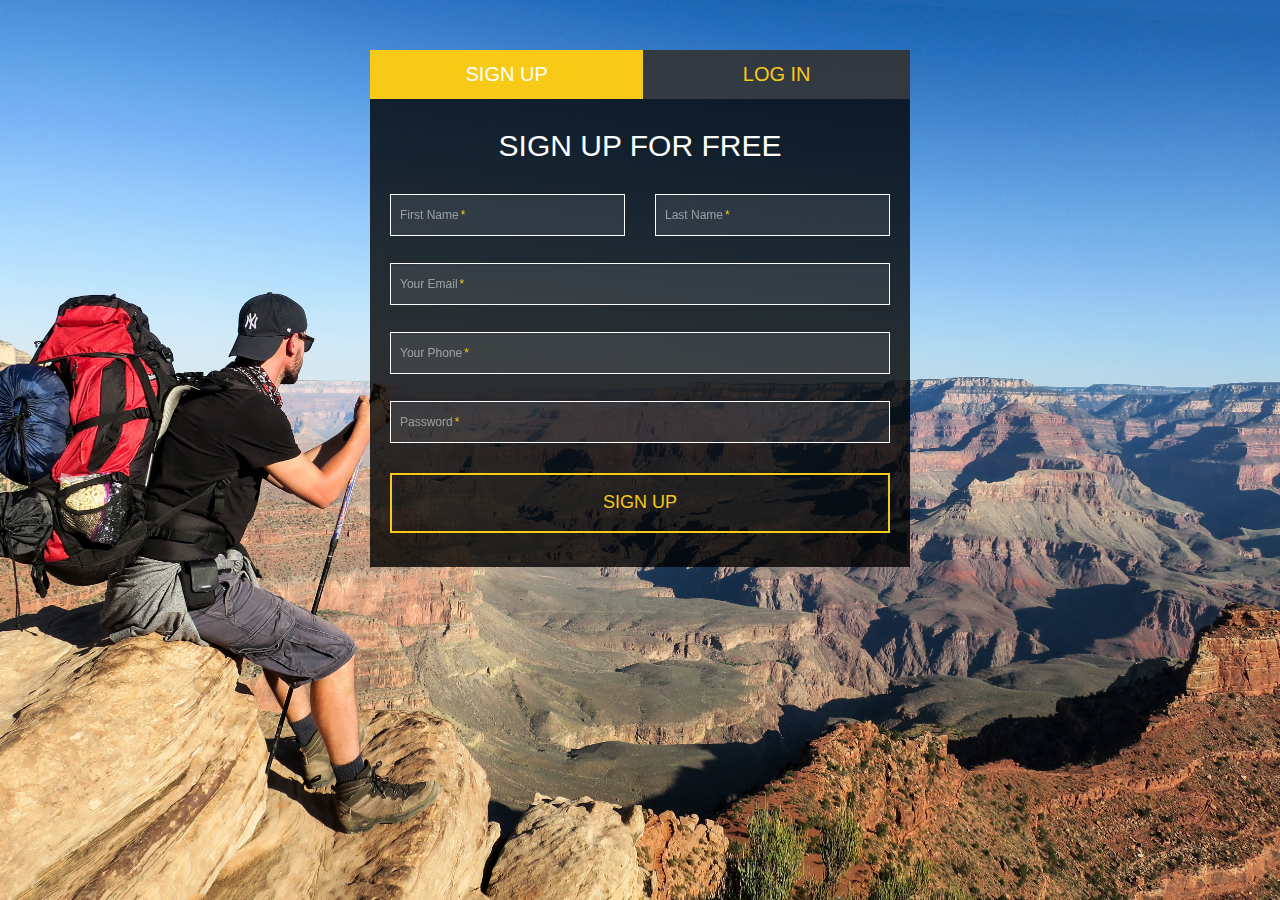
<file: form.html>
<html lang="en">
<head>
  <!-- Latest compiled and minified CSS -->
<link rel="stylesheet" href="https://maxcdn.bootstrapcdn.com/bootstrap/3.3.5/css/bootstrap.min.css">
<link rel="stylesheet" href="form_style.css">
</head>

<body>
<div id="form">
  <div class="container">
    <div class="col-lg-6 col-lg-offset-3 col-md-6 col-md-offset-3 col-md-8 col-md-offset-2">
      <div id="userform">
        <ul class="nav nav-tabs nav-justified" role="tablist">
          <li class="active"><a href="#signup"  role="tab" data-toggle="tab">Sign up</a></li>
          <li><a href="#login"  role="tab" data-toggle="tab">Log in</a></li>
        </ul>
        <div class="tab-content">
          <div class="tab-pane fade active in" id="signup">
            <h2 class="text-uppercase text-center"> Sign Up for Free</h2>
            <form id="signup">
              <div class="row">
                <div class="col-xs-12 col-sm-6">
                  <div class="form-group">
                    <label>First Name<span class="req">*</span> </label>
                    <input type="text" class="form-control" id="first_name" required data-validation-required-message="Please enter your name." autocomplete="off">
                    <p class="help-block text-danger"></p>
                  </div>
                </div>
                <div class="col-xs-12 col-sm-6">
                  <div class="form-group">
                    <label> Last Name<span class="req">*</span> </label>
                    <input type="text" class="form-control" id="last_name" required data-validation-required-message="Please enter your name." autocomplete="off">
                    <p class="help-block text-danger"></p>
                  </div>
                </div>
              </div>
              <div class="form-group">
                <label> Your Email<span class="req">*</span> </label>
                <input type="email" class="form-control" id="email" required data-validation-required-message="Please enter your email address." autocomplete="off">
                <p class="help-block text-danger"></p>
              </div>
              <div class="form-group">
                <label> Your Phone<span class="req">*</span> </label>
                <input type="tel" class="form-control" id="phone" required data-validation-required-message="Please enter your phone number." autocomplete="off">
                <p class="help-block text-danger"></p>
              </div>
              <div class="form-group">
                <label> Password<span class="req">*</span> </label>
                <input type="password" class="form-control" id="password" required data-validation-required-message="Please enter your password" autocomplete="off">
                <p class="help-block text-danger"></p>
              </div>
              <div class="mrgn-30-top">
                <button type="submit" class="btn btn-larger btn-block"/>
                Sign up
                </button>
              </div>
            </form>
          </div>
          <div class="tab-pane fade in" id="login">
            <h2 class="text-uppercase text-center"> Log in</h2>
            <form id="login">
              <div class="form-group">
                <label> Your Email<span class="req">*</span> </label>
                <input type="email" class="form-control" id="email" required data-validation-required-message="Please enter your email address." autocomplete="off">
                <p class="help-block text-danger"></p>
              </div>
              <div class="form-group">
                <label> Password<span class="req">*</span> </label>
                <input type="password" class="form-control" id="password" required data-validation-required-message="Please enter your password" autocomplete="off">
                <p class="help-block text-danger"></p>
              </div>
              <div class="mrgn-30-top">
                <button type="submit" class="btn btn-larger btn-block"/>
                Log in
                </button>
              </div>
            </form>
          </div>
        </div>
      </div>
    </div>
  </div>
  <!-- /.container --> 
</div>
<script src="//code.jquery.com/jquery-1.11.3.min.js"></script>
<!-- Latest compiled and minified JavaScript -->
<script src="https://maxcdn.bootstrapcdn.com/bootstrap/3.3.5/js/bootstrap.min.js"></script>
</body>
</file>
<file: form_style.css>
body, html {
    height:100%;
      background: #1c1e21;
        overflow-x: hidden;
      font-family: 'Dosis', sans-serif;
  }
  
  btn {
      border-radius: 0
  
    
  }
  .btn:focus, .btn:active, .btn.active, .btn:active:focus {
      outline: 0;
    border-radius: 0
  }
  
  
  
  .btn-larger {
      padding: 15px 40px !important;
      border:2px solid #F7CA18 !important;;
      border-radius: 0px !important;;
      text-transform: uppercase;
      font-family: 'Dosis', sans-serif;
      font-size: 18px;
      font-weight: 300;
      color: #F7CA18;
      background-color: transparent;
      -webkit-transition: all .6s;
      -moz-transition: all .6s;
      transition: all .6s;
    
  
  }
  .btn-larger:hover, .btn-larger:focus, .btn-larger:active, .btn-larger.active, .open .dropdown-toggle.btn-larger {
      border-color: #F7CA18;
      color: #fff;
      background-color: #F7CA18;
    border-radius: 0
  }
  .btn-larger:active, .btn-larger.active, .open .dropdown-toggle.btn-larger {
      background-image: none;
  }
  .btn-larger.disabled, .btn-larger[disabled], fieldset[disabled] .btn-larger, .btn-larger.disabled:hover, .btn-larger[disabled]:hover, fieldset[disabled] .btn-larger:hover, .btn-larger.disabled:focus, .btn-larger[disabled]:focus, fieldset[disabled] .btn-larger:focus, .btn-larger.disabled:active, .btn-larger[disabled]:active, fieldset[disabled] .btn-larger:active, .btn-larger.disabled.active, .btn-larger[disabled].active, fieldset[disabled] .btn-larger.active {
      border-color: #AEA8D3;
      background-color: #AEA8D3;
  }
  .btn-larger .badge {
      color: #AEA8D3;
      background-color: #fff;
  }
  
  div#form {
      color: #fff;
      background-attachment: scroll;
      background: #1c1e21 url(./assets/formback.jpg);
      background-position: center center;
      background-repeat: none;
      -webkit-background-size: cover;
      -moz-background-size: cover;
      background-size: cover;
      -o-background-size: cover;
    min-height:100%;
  
  }
  
  #userform p {
      font-size: 14px;
      margin-bottom: 5px;
  }
  #userform ul {
      list-style-type: none;
      padding: 0;
      margin-bottom: 0px;
  }
  #userform {
      background: rgba(0,0,0,0.8);
      margin: 20px 0 20px 0
  }
   @media (min-width: 768px) {
  #userform {
      background: rgba(0,0,0,0.8);
      margin: 50px 0 20px 0
  }
  }
  #userform .nav-tabs.nav-justified > li > a {
      text-transform: uppercase;
      font-size: 20px;
      color: #F7CA18;
      background-color: rgba(90,90,90,0.5);
  }
  #userform .nav-tabs.nav-justified > .active > a, #userform .nav-tabs.nav-justified > .active > a:hover, #userform .nav-tabs.nav-justified > .active > a:focus {
      border: 0;
      background: #F7CA18;
      color: white;
      border-radius: 0;
  }
  #userform .nav-justified > li > a {
      margin-bottom: 0;
      -webkit-transition: all .6s;
      -moz-transition: all .6s;
      transition: all .6s;
  }
  #userform .nav-justified > li > a:hover {
      background: #AEA8D3;
      color: #FFF;
  }
  #userform .nav-tabs > li > a {
      border: 0px solid transparent;
      border-radius: 0
  }
  #userform .nav-tabs.nav-justified > li > a:hover {
      background: #F7CA18;
      color: #FFF;
      border-radius: 0;
      border: 0;
      -webkit-transition: all .6s;
      -moz-transition: all .6s;
      transition: all .6s;
  }
  #userform .nav-tabs > li.active > a, #userform .nav-tabs > li.active > a:hover, #userform .nav-tabs > li.active > a:focus {
      color: #F7CA18;
      cursor: default;
      background-color: transparent;
      border: 0;
      -webkit-transition: all .6s;
      -moz-transition: all .6s;
      transition: all .6s;
  }
   @media (min-width: 768px) {
  #userform .nav-tabs.nav-justified > li > a {
      border: 0;
      -webkit-transition: all .6s;
      -moz-transition: all .6s;
      transition: all .6s;
  }
  #userform .nav-tabs.nav-justified > li > a:hover {
      background-color: #F7CA18;
      border-color: transparent;
      border: 0;
      -webkit-transition: all .6s;
      -moz-transition: all .6s;
      transition: all .6s;
  }
  }
   @media (max-width: 768px) {
  .nav-justified > li {
      display: table-cell !important;
      width: 1% !important;
  }
  }
  #userform .nav-tabs {
      border-bottom: 0px solid #ddd;
  }
  #userform .tab-pane h2 {
      margin: 10px 0;
      color: #FFF;
  }
  #userform .tab-pane p.lead {
      margin-top: 20px;
  }
  #userform .tab-content {
      padding: 20px
  }
  #userform .form-group {
      margin-bottom: 0px;
      color: #FFF;
  }
  #userform .form-group input, #userform .form-group textarea {
      padding: 10px;
  }
  #userform .form-group input.form-control {
      height: auto;
      background-color: rgba(237, 235, 250, 0.1);
      color: #FFF;
  }
  #userform .form-control {
      border-radius: 0;
      border: 1px solid #fff;
  }
  #userform .form-control:focus {
      border-color: #F7CA18;
      box-shadow: none;
  }
   #userform::-webkit-input-placeholder {
   text-transform: uppercase;
  font-family: 'Dosis', sans-serif;
  font-weight: 700;
   color: #bbb;
  }
  #userform #signup .form-group label {
      position: relative;
      -webkit-transform: translateY(35px);
      -ms-transform: translateY(35px);
      transform: translateY(35px);
      left: 10px;
      top: 0px;
      color: rgba(255, 255, 255, 0.5);
      -webkit-transition: all 0.25s ease;
      transition: all 0.25s ease;
      -webkit-backface-visibility: hidden;
      pointer-events: none;
      font-size: 12px;
      font-weight: 300
  }
  #userform #signup .form-group label .req {
      margin: 2px;
      color: #F7CA18;
  }
  #userform #signup .form-group label.active {
      -webkit-transform: translateY(0px);
      -ms-transform: translateY(0px);
      transform: translateY(0px);
      left: 2px;
      font-size: 12px;
  }
  #userform #signup .form-group label.active .req {
      opacity: 0;
  }
  #userform label.highlight {
      color: #ffffff;
  }
  #userform #login .form-group label {
      position: relative;
      -webkit-transform: translateY(35px);
      -ms-transform: translateY(35px);
      transform: translateY(35px);
      left: 10px;
      top: 0px;
      color: rgba(255, 255, 255, 0.5);
      -webkit-transition: all 0.25s ease;
      transition: all 0.25s ease;
      -webkit-backface-visibility: hidden;
      pointer-events: none;
      font-size: 12px;
      font-weight: 300
  }
  #userform #login .form-group label .req {
      margin: 2px;
      color: #F7CA18;
  }
  #userform #login .form-group label.active {
      -webkit-transform: translateY(0px);
      -ms-transform: translateY(0px);
      transform: translateY(0px);
      left: 2px;
      font-size: 12px;
  }
  #userform #login .form-group label.active .req {
      opacity: 0;
  }
  
  .mrgn-30-top {
      margin-top: 30px
  }
</file>
